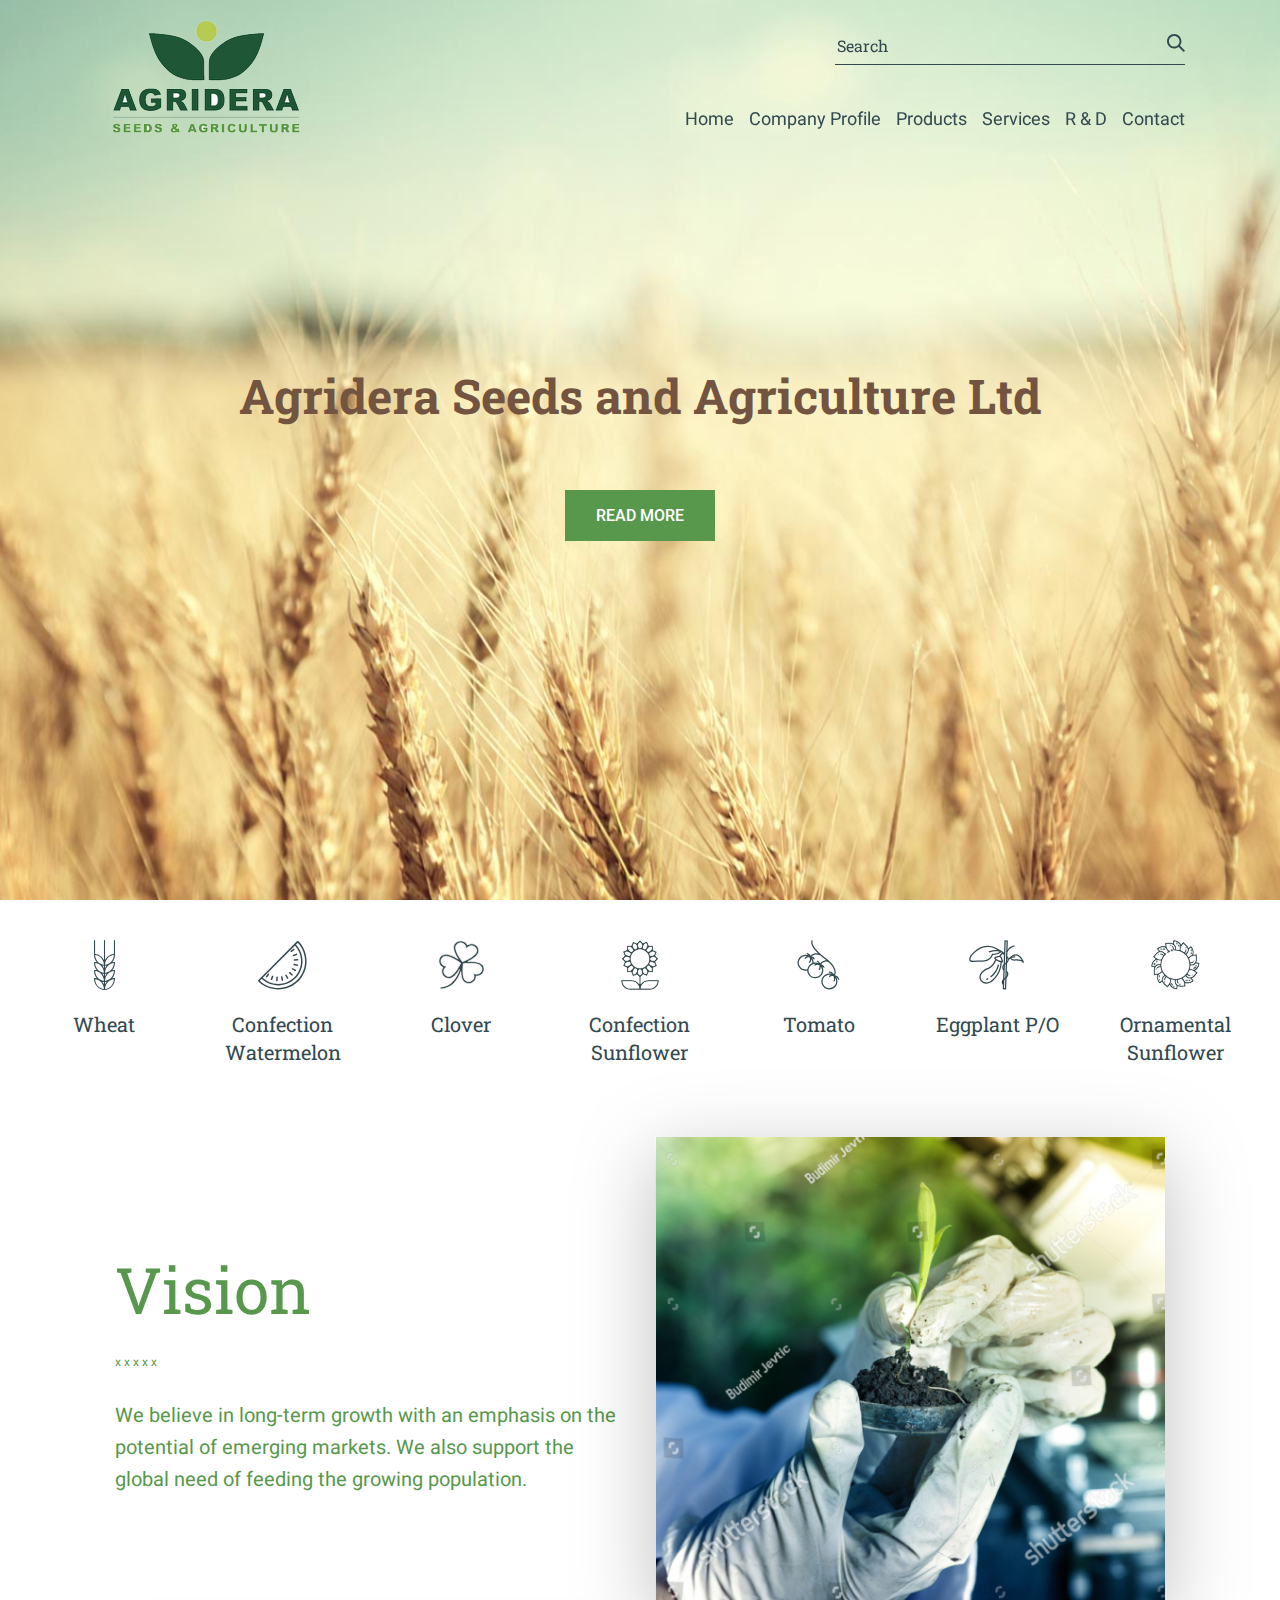
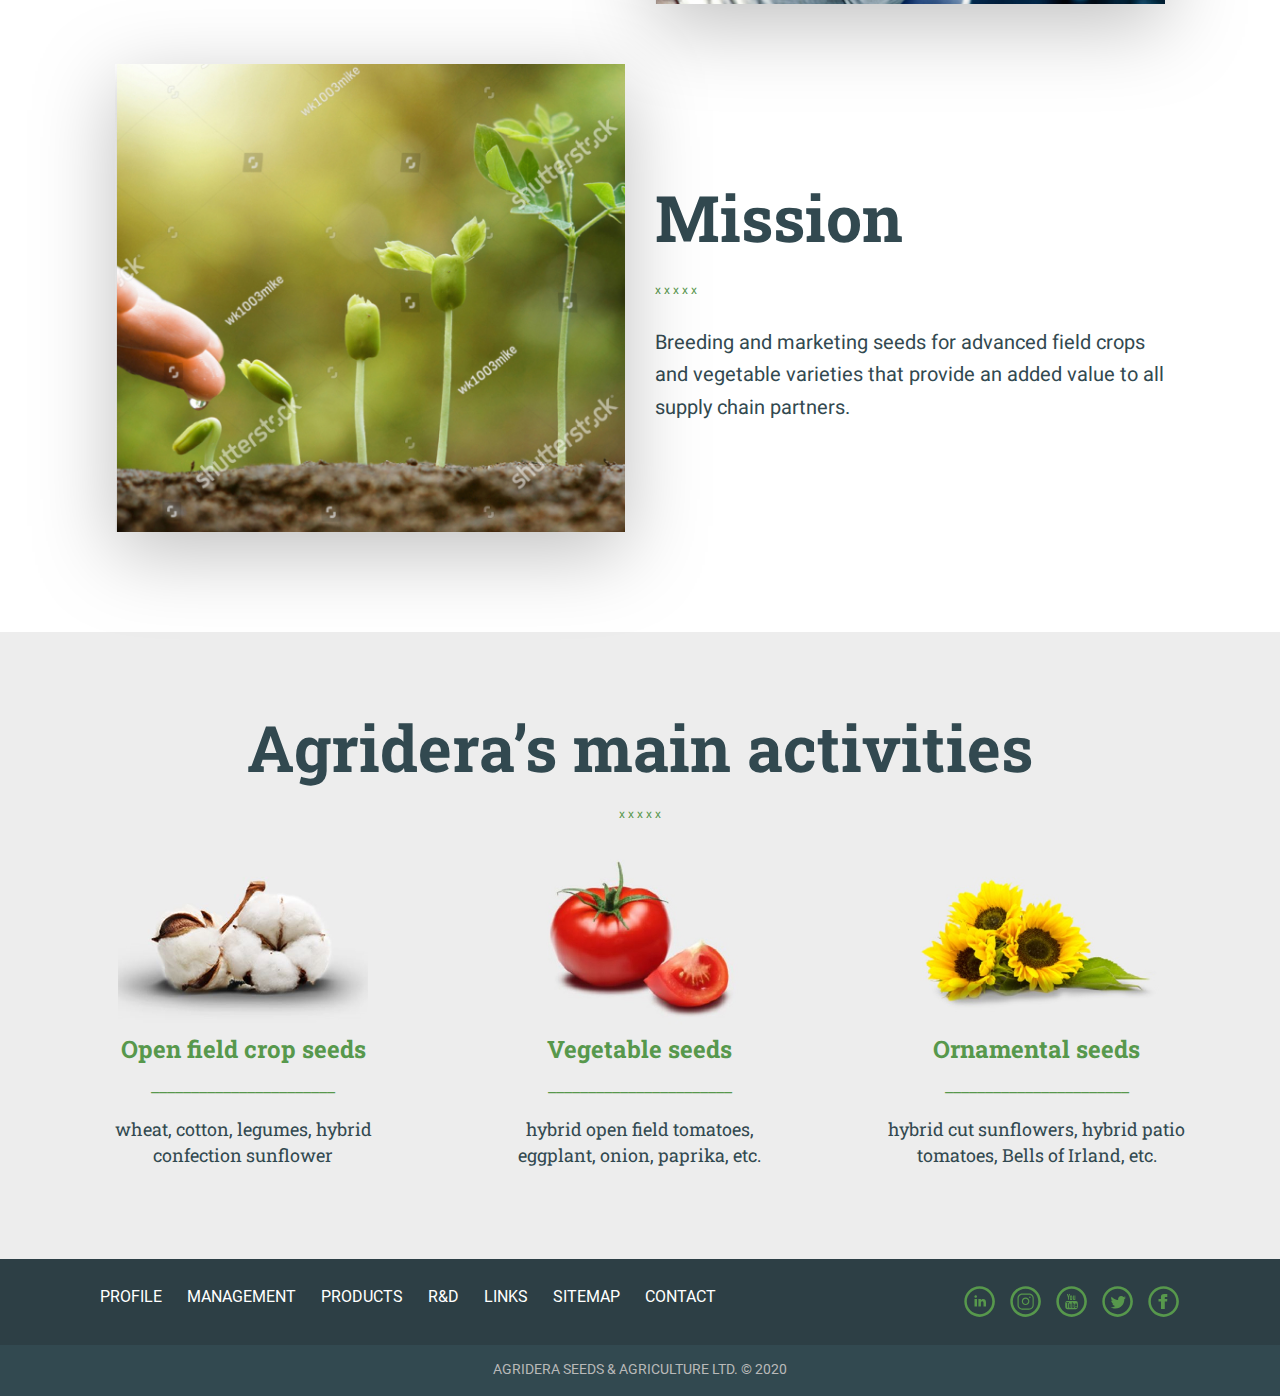
<file: index.html>
<!DOCTYPE html>
<html lang="en">
<head>
<!-- Header start -->	
	<meta charset="UTF-8">
	<meta http-equiv="X-UA-Compatible" content="IE=edge">
	<meta name="viewport" content="width=device-width, initial-scale=1.0">
	<title>Agridera Seeds and Agriculture Ltd</title>
	<link rel="stylesheet" href="./css/style.css">
</head>
<body>
	<header class="header">
		<div class="wrapper">
			<div class="header__wrapper">
				<div class="header__logo">
					<a href="/" class="header__logo-link">
						<img src="./images/svg/logo.svg" alt="Agridera Seeds and Agriculture Ltd" class="header__logo-pic">
					</a>
				</div>
				<div class="header__nav__search-form">
					<form class="search-form">
						<p class="serch-form__info">
							<input type="text" class="serch-form__field" placeholder="Search">
						</p>
					</form>
				<nav class="header__nav">
					<ul class="header__list">
						<li class="header__item">
							<a href="index.html" class="header__link">Home</a>
						</li>
						<li class="header__item">
							<a href="#!" class="header__link">Company Profile</a>
						</li>
						<li class="header__item">
							<a href="tomato__all.html" class="header__link">Products</a>
						</li>
						<li class="header__item">
							<a href="#!" class="header__link">Services</a>
						</li>
						<li class="header__item">
							<a href="#!" class="header__link">R & D</a>
						</li>
						<li class="header__item">
							<a href="contact_us.html" class="header__link">Contact</a>
					</ul>
					<div class="header__nav-close">
						<span class="header__nav-close-line"></span>
						<span class="header__nav-close-line"></span>
					</div>
				</nav>
				</div>
				<div class="header__burger burger">
					<span class="burger__line burger__line_first"></span>
					<span class="burger__line burger__line_second"></span>
					<span class="burger__line burger__line_third"></span>
				</div>
			</div>
		</div>
	</header>
<!-- Header end -->
<main class="main">
<!-- Intro start -->	
		<section class="intro">
			<div class="wrapper">
				<h1 class="intro__title">
				Agridera Seeds and Agriculture Ltd
				</h1>
				<button type="submit" class="btn">
					read more
				</button>
			</div>
		</section>
<!-- Intro end -->
<!-- Products start -->		
		<div class="products">
			<div class="wrapper-full-products">
				<div class="products__product_1 product">

					<div class="product__info_1">
						<div class="product__pic_1">
							<img src="./images/svg/1.svg" alt="1" class="product__thumb">
						</div>
						<p class="product__title_1">
							Wheat
						</p>
					</div>

					<div class="product__info_1">
						<div class="product__pic_1">
							<img src="./images/svg/2.svg" alt="2" class="product__thumb">
						</div>
						<p class="product__title_1">
							Confection Watermelon
						</p>
					</div>

					<div class="product__info_1">
						<div class="product__pic_1">
							<img src="./images/svg/3.svg" alt="3" class="product__thumb">
						</div>
						<p class="product__title_1">
							Clover
						</p>
					</div>

					<div class="product__info_1">
						<div class="product__pic_1">
							<img src="./images/svg/4.svg" alt="4" class="product__thumb">
						</div>
						<p class="product__title_1">
							Confection Sunflower
						</p>
					</div>

					<div class="product__info_1">
						<div class="product__pic_1">
							<img src="./images/svg/5.svg" alt="5" class="product__thumb">
						</div>
						<p class="product__title_1">
							Tomato
						</p>
					</div>
					
					<div class="product__info_1">
						<div class="product__pic_1">
							<img src="./images/svg/6.svg" alt="6" class="product__thumb">
						</div>
						<p class="product__title_1">
							Eggplant P/O
						</p>
					</div>

					<div class="product__info_1">
						<div class="product__pic_1">
							<img src="./images/svg/7.svg" alt="7" class="product__thumb">
						</div>
						<p class="product__title_1">
							Ornamental Sunflower
						</p>
					</div>

				</div>
			</div>
		</div>


<!-- Products end -->
<!-- Plants start -->	
		<div class="plants">
			<div class="wrapper-full">
				<div class="plants__plant_1 plant">
					<div class="plant__info_1">
						<h2 class="plant__title_1">
							Vision
						</h2>
						<a class="plant__more_1"></a>
						<p class="plant__desk_1">
							We believe in long-term growth with an emphasis on the potential of emerging markets. We also support the global need of feeding the growing population.
						</p>
					</div>
					<div class="plant__pic_1 plant__pic_1__mob-first">
						<img src="./images/plant-1.jpg" alt="Vision" class="plant__thumb">
					</div>
				</div>
				<div class="plants__plant_2 plant">
					<div class="plant__pic_2">
						<img src="./images/plant-2.jpg" alt="Mission" class="plant__thumb">
					</div>
					<div class="plant__info_2">
						<h2 class="plant__title_2">
							Mission
						</h2>
						<a class="plant__more_2"></a>
						<p class="plant__desk_2">
							Breeding and marketing seeds for advanced field crops and vegetable varieties that provide an added value to all supply chain partners.
						</p>
					</div>
				</div>
			</div>
		</div>
<!-- Plants end -->	
<!-- Activities start -->
		<section class="activities">
			<div class="activities__wrap">
				<div class="activities__wrap-cards">
					<h4 class="activities__title">
						Agridera’s main activities
					</h4>
					<a class="activities__more"></a>
					<div class="activities__cards">
						<div class="activities__card">
							<div class="activities__card-pic">
								<img src="./images/cotton.jpg" alt="Open field crop seeds" class="activities__card-thumb">
							</div>
							<h5 class="activities__card-title">
								Open field crop seeds
							</h5>
							<a class="activities__cotton"></a>
							<p class="activities__card-desc">
								wheat, cotton, legumes,
								hybrid confection sunflower
							</p>
						</div>
						<div class="activities__card">
							<div class="activities__card-pic">
								<a href="tomato__all.html" class="activities__card-thumb">
									<img src="./images/tomatoes.jpg" alt="Vegetable seeds">
								</a>
							</div>
							<h5 class="activities__card-title">
								Vegetable seeds
							</h5>
							<a class="activities__cotton"></a>
							<p class="activities__card-desc">
								hybrid open field tomatoes,
								eggplant, onion, paprika, etc.
							</p>
						</div>
						<div class="activities__card">
							<div class="activities__card-pic">
								<img src="./images/sunflowers.jpg" alt="Ornamental seeds" class="activities__card-thumb">
							</div>
							<h5 class="activities__card-title">
								Ornamental seeds
							</h5>
							<a class="activities__cotton"></a>
							<p class="activities__card-desc">
								hybrid cut sunflowers, hybrid
								patio tomatoes, Bells of Irland, etc.
							</p>
						</div>
					</div>
				</div>
			</div>
		</section>
		
<!-- Activities end -->
</main>
<script src="./js/main_effects.js"></script>

<!-- Footer start -->
<footer class="footer">
	<div class="wrapper1">
		<div class="footer__item">
			<div class="footer__menu">
				<ul class="footer__list">
					<li class="footer__item">
						<a href="index.html" class="footer__link">PROFILE</a>
					</li>
					<li class="footer__item">
						<a href="#!" class="footer__link">MANAGEMENT</a>
					</li>
					<li class="footer__item">
						<a href="#!" class="footer__link">PRODUCTS</a>
					</li>
					<li class="footer__item">
						<a href="#!" class="footer__link">R&D</a>
					</li>
					<li class="footer__item">
						<a href="#!" class="footer__link">LINKS</a>
					</li>
					<li class="footer__item">
						<a href="#!" class="footer__link">SITEMAP</a>
					</li>
					<li class="footer__item">
						<a href="contact_us.html" class="footer__link">CONTACT</a>
					</li>
				</ul>
			</div>
			<nav class="footer__nav">
					<ul class="menu__list">
						<li class="menu__item">
							<a href="#!" class="menu__link">
								<img src="./images/svg/Ico_in.svg">	
							</a>
						</li>
						<li class="menu__item">
							<a href="#!" class="menu__link">
								<img src="./images/svg/Ico_inst.svg">	 
							</a>
						</li>
						<li class="menu__item">
							<a href="#!" class="menu__link">
								<img src="./images/svg/Ico_tube.svg">	
							</a>
						</li>
						<li class="menu__item">
							<a href="#!" class="menu__link">
								<img src="./images/svg/Ico_tw.svg">	
							</a>
						</li>
						<li class="menu__item">
							<a href="#!" class="menu__link">
								<img src="./images/svg/Ico_fb.svg">	
							</a>
						</li>
					</ul>
			</nav>
		</div>
	</div>
	<div class="footer__1">
		<div class="footer__title">
			<p class="footer__title-1">
				AGRIDERA SEEDS & AGRICULTURE LTD. © 2020
			</p>
		</div>
	</div>
	</div>
</footer>


<!-- Footer end -->

</body>
</html>
</file>
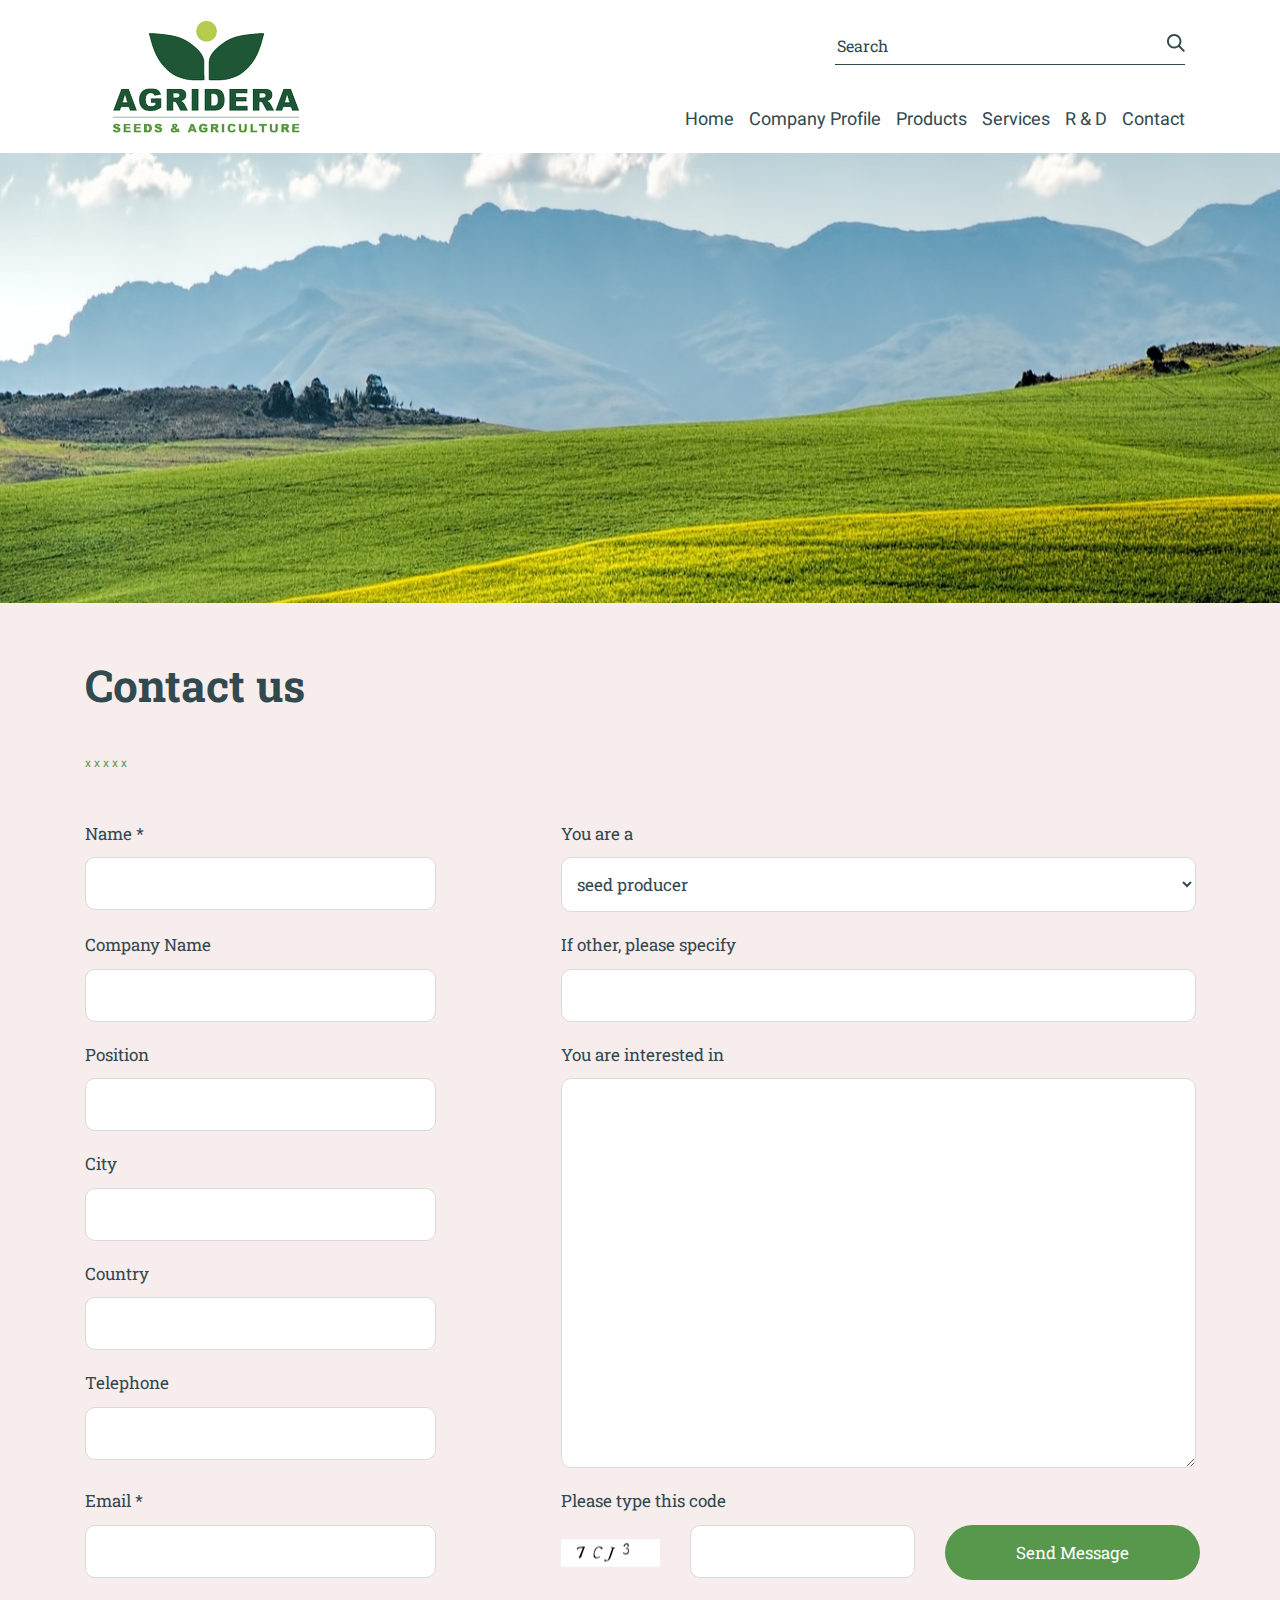
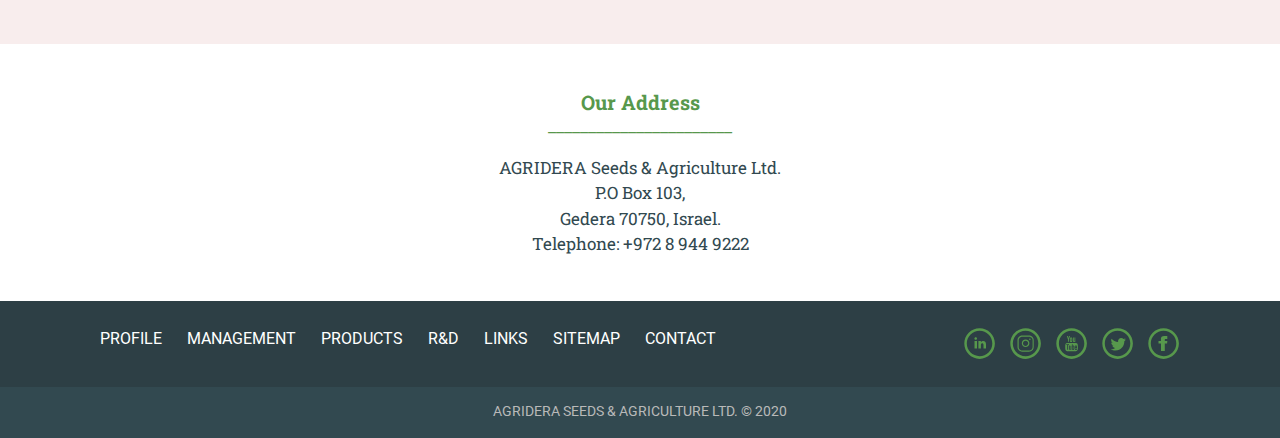
<file: contact_us.html>
<!DOCTYPE html>
<html lang="en">
<head>
    <meta charset="UTF-8">
    <meta http-equiv="X-UA-Compatible" content="IE=edge">
    <meta name="viewport" content="width=device-width, initial-scale=1.0">
    <title>Contact us</title>
    <link rel="stylesheet" href="./css/style.css">
</head>
<body>
    <header class="header__tomato__all">
		<div class="wrapper">
			<div class="header__wrapper">
				<div class="header__logo">
					<a href="/" class="header__logo-link">
						<img src="./images/svg/logo.svg" alt="Agridera Seeds and Agriculture Ltd" class="header__logo-pic">
					</a>
				</div>
				<div class="header__burger burger">
					<span class="burger__line burger__line_first"></span>
					<span class="burger__line burger__line_second"></span>
					<span class="burger__line burger__line_third"></span>
				</div>
				<div class="header__nav__search-form">
					<form class="search-form">
						<p class="serch-form__info">
							<input type="text" class="serch-form__field" placeholder="Search">
						</p>
					</form>
				<nav class="header__nav">
					<ul class="header__list">
						<li class="header__item">
							<a href="index.html" class="header__link">Home</a>
						</li>
						<li class="header__item">
							<a href="#!" class="header__link">Company Profile</a>
						</li>
						<li class="header__item">
							<a href="#!" class="header__link">Products</a>
						</li>
						<li class="header__item">
							<a href="#!" class="header__link">Services</a>
						</li>
						<li class="header__item">
							<a href="#!" class="header__link">R & D</a>
						</li>
						<li class="header__item">
							<a href="contact_us.html" class="header__link">Contact</a>
					</ul>
					<div class="header__nav-close">
						<span class="header__nav-close-line"></span>
						<span class="header__nav-close-line"></span>
					</div>
				</nav>
			</div>
			</div>

		</div>
	</header>
<!-- Header end -->

<main class="main__contact__us">
    <div class="contact__us"></div>
	<div class="wrapper-contact">
    <!-- Intro__contact__us start -->	
    <section class="intro__contact__us">
            <div class="contact__us__block">
                <h1 class="contact__us-title">
                    Contact us
                </h1>
                <a class="contact__us__more"></a>
            </div>
    </section>
    <!-- Intro__contact__us end -->

    <!-- Contacts start -->
	<div class="contacts">
		<div class="wrapper-full-contact">

			<div class="contacts__contact contact">
				<div class="contact__info">
					<p class="contact__desk">
                        Name *
					</p>
					<form class="contact-form">
						<p class="contact-form__info">
							<input type="text" class="contact-form__field">
						</p>
					</form>
				</div>

                <div class="contact__info">
                    <p class="contact__desk">
                        You are a					
                    </p>
                    <form class="contact-form">
                        <p class="contact-form__info-1">
                            <select required="required" aria-required="true" aria-invalid="false" class="contact-form__field-1">
                                <option>seed producer</option>
                            </select>
                        </p>
                    </form>
                </div>
			</div>

            <div class="contacts__contact contact">
				<div class="contact__info">
					<p class="contact__desk">
                        Company Name
					</p>
					<form class="contact-form">
						<p class="contact-form__info">
							<input type="text" class="contact-form__field">
						</p>
					</form>
				</div>

                <div class="contact__info">
                    <p class="contact__desk">
                        If other, please specify					
                    </p>
					<form class="contact-form">
						<p class="contact-form__info">
							<input type="text" class="contact-form__field-1">
						</p>
					</form>
                </div>
			</div>

            <div class="contacts__contact contact">
				<div class="contact__info">
					<p class="contact__desk">
                        Position
					</p>
					<form class="contact-form">
						<p class="contact-form__info">
							<input type="text" class="contact-form__field">
						</p>
					</form>

                    <p class="contact__desk">
                        City
                    </p>
                    <form class="contact-form">
                        <p class="contact-form__info">
                            <input type="text" class="contact-form__field">
                        </p>
                    </form>

                    <p class="contact__desk">
                        Country
                    </p>
                    <form class="contact-form">
                        <p class="contact-form__info">
                            <input type="text" class="contact-form__field">
                        </p>
                    </form>

                    <p class="contact__desk">
                        Telephone
                    </p>
                    <form class="contact-form">
                        <p class="contact-form__info">
                            <input type="text" class="contact-form__field">
                        </p>
                    </form>
				</div>

                <div class="contact__info">
                    <p class="contact__desk">
                        You are interested in					
                    </p>
					<form class="contact-form">
						<p class="contact-form__info">
							<textarea required="required" aria-invalid="true" class="contact-form__field-2"></textarea>
						</p>
					</form>
                </div>

                <div class="contact__info">
					<p class="contact__desk">
                        Email *
					</p>
					<form class="contact-form">
						<p class="contact-form__info">
							<input type="text" class="contact-form__field">
						</p>
					</form>
				</div>

                <div class="contact__info">
                    <p class="contact__desk">
                        Please type this code					
                    </p>

                    <div class="wrapper__full__code">
                        <div class="contact__info-grid">
                            <img src="./images/svg/code.svg" alt="code" class="contact__pic">
                            <input type="text" class="contact-form__field-3">
							<button type="submit" class="contact__pic-1">
								Send Message
							</button>
                        </div>
                    </div>
                </div>
			</div>

		</div>
	</div>
	<!-- Contacts end -->
	</div>

    <!-- Contact-us start -->

    <section class="contact-us">
        <div class="contact-us__wrap">
            <h2 class="contact-us__title">
                Our Address
            </h2>
            <a class="contact-us__more"></a>
            <div class="contact-us__info">
                <div class="contact-us__contant">
                    <p class="contact-us-desc">
                        AGRIDERA Seeds & Agriculture Ltd.<br>
                        P.O Box 103,<br>
                        Gedera 70750, Israel.<br>
                        Telephone: +972 8 944 9222
                    </p>
                </div>
            </div>
        </div>
    </section>

    <!-- Contact-us end -->
</main>
<script src="./js/main_effects.js"></script>

<!-- Footer start -->
<footer class="footer">
	<div class="wrapper1">
		<div class="footer__item">
			<div class="footer__menu">
				<ul class="footer__list">
					<li class="footer__item">
						<a href="index.html" class="footer__link">PROFILE</a>
					</li>
					<li class="footer__item">
						<a href="#!" class="footer__link">MANAGEMENT</a>
					</li>
					<li class="footer__item">
						<a href="#!" class="footer__link">PRODUCTS</a>
					</li>
					<li class="footer__item">
						<a href="#!" class="footer__link">R&D</a>
					</li>
					<li class="footer__item">
						<a href="#!" class="footer__link">LINKS</a>
					</li>
					<li class="footer__item">
						<a href="#!" class="footer__link">SITEMAP</a>
					</li>
					<li class="footer__item">
						<a href="contact_us.html" class="footer__link">CONTACT</a>
					</li>
				</ul>
			</div>
			<nav class="footer__nav">
					<ul class="menu__list">
						<li class="menu__item">
							<a href="#!" class="menu__link">
								<img src="./images/svg/Ico_in.svg">	
							</a>
						</li>
						<li class="menu__item">
							<a href="#!" class="menu__link">
								<img src="./images/svg/Ico_inst.svg">	 
							</a>
						</li>
						<li class="menu__item">
							<a href="#!" class="menu__link">
								<img src="./images/svg/Ico_tube.svg">	
							</a>
						</li>
						<li class="menu__item">
							<a href="#!" class="menu__link">
								<img src="./images/svg/Ico_tw.svg">	
							</a>
						</li>
						<li class="menu__item">
							<a href="#!" class="menu__link">
								<img src="./images/svg/Ico_fb.svg">	
							</a>
						</li>
					</ul>
			</nav>
		</div>
	</div>
	<div class="footer__1">
		<div class="footer__title">
			<p class="footer__title-1">
				AGRIDERA SEEDS & AGRICULTURE LTD. © 2020
			</p>
		</div>
	</div>
	</div>
</footer>
<!-- Footer end -->

</body>
</html>
</file>
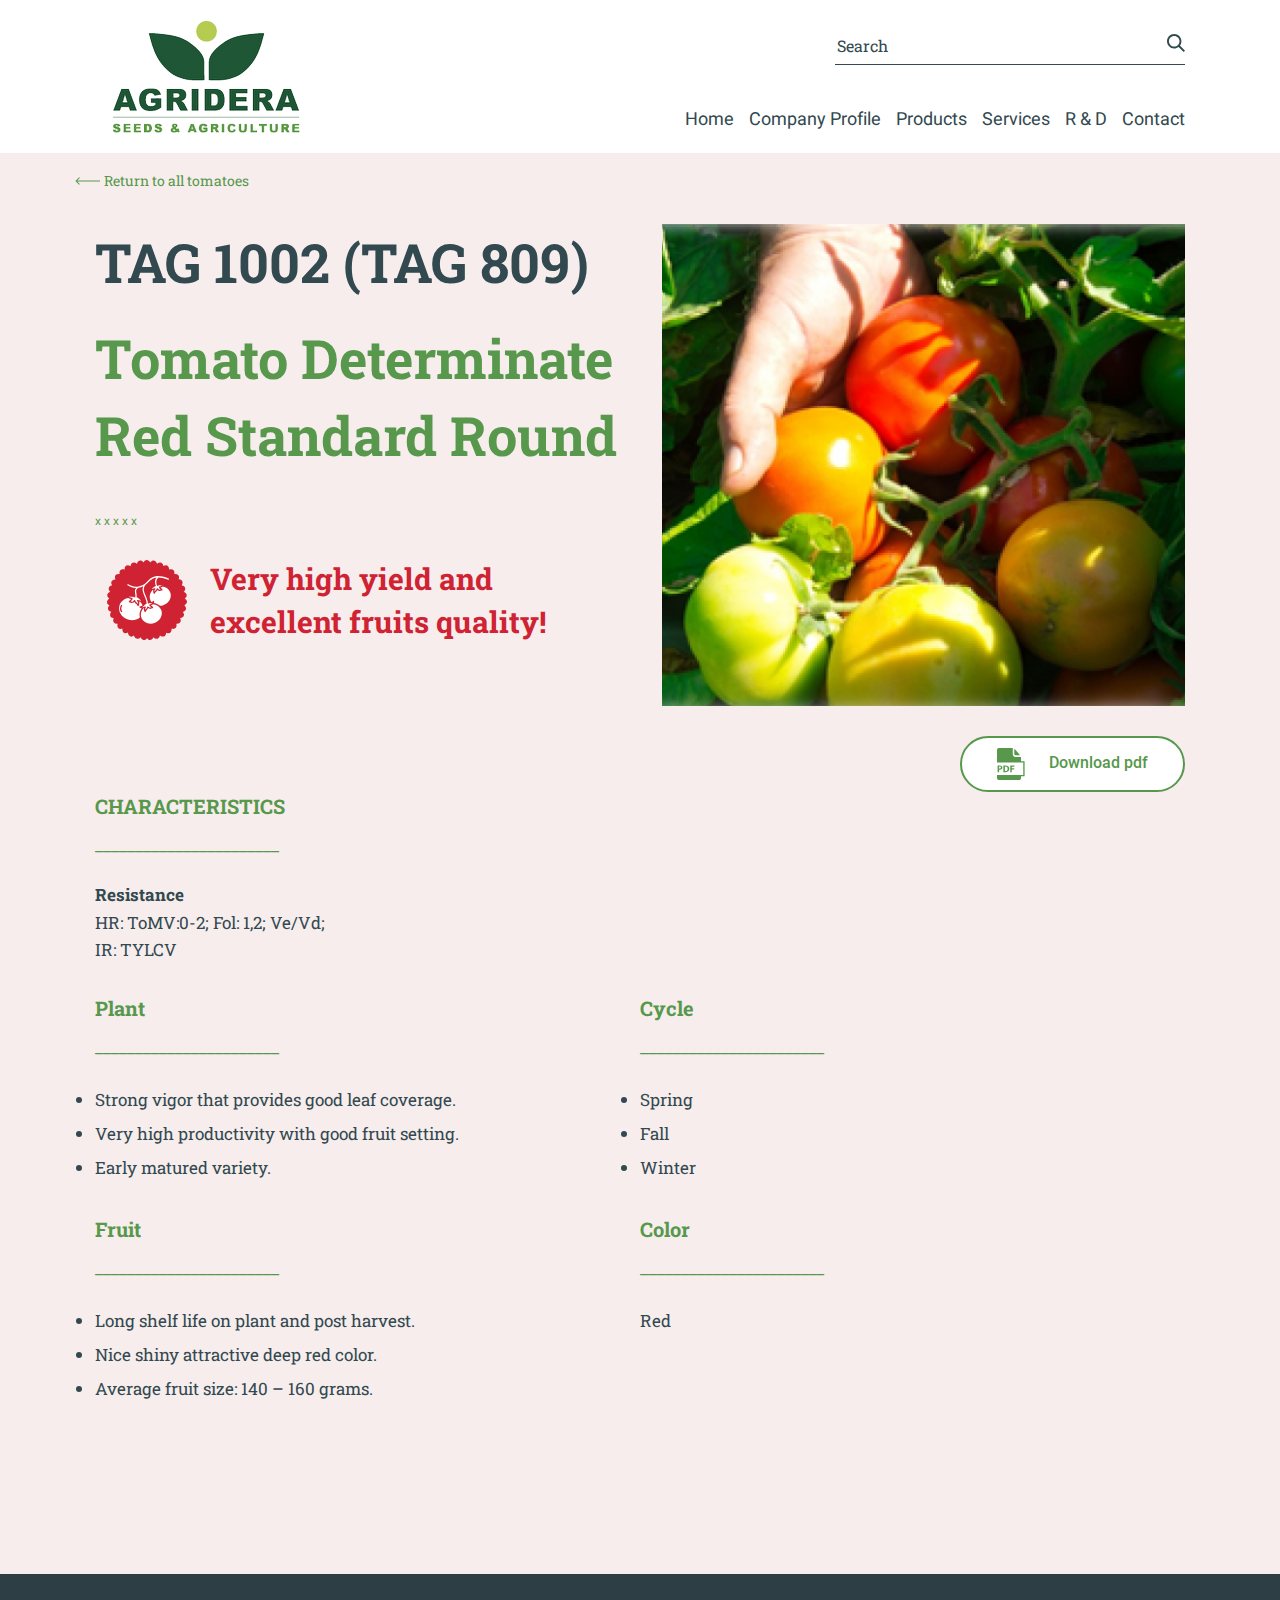
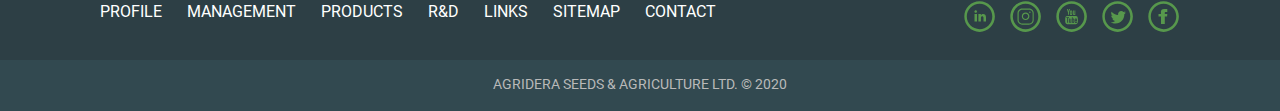
<file: tomato__one.html>
<!DOCTYPE html>
<html lang="en">
<head>
    <meta charset="UTF-8">
    <meta http-equiv="X-UA-Compatible" content="IE=edge">
    <meta name="viewport" content="width=device-width, initial-scale=1.0">
    <title>Tomato one</title>
    <link rel="stylesheet" href="./css/style.css">
</head>
<body>
    <header class="header__tomato__all">
		<div class="wrapper">
			<div class="header__wrapper">
				<div class="header__logo">
					<a href="/" class="header__logo-link">
						<img src="./images/svg/logo.svg" alt="Agridera Seeds and Agriculture Ltd" class="header__logo-pic">
					</a>
				</div>
				<div class="header__burger burger">
					<span class="burger__line burger__line_first"></span>
					<span class="burger__line burger__line_second"></span>
					<span class="burger__line burger__line_third"></span>
				</div>
				<div class="header__nav__search-form">
					<form class="search-form">
						<p class="serch-form__info">
							<input type="text" class="serch-form__field" placeholder="Search">
						</p>
					</form>
				<nav class="header__nav">
					<ul class="header__list">
						<li class="header__item">
							<a href="index.html" class="header__link">Home</a>
						</li>
						<li class="header__item">
							<a href="#!" class="header__link">Company Profile</a>
						</li>
						<li class="header__item">
							<a href="#!" class="header__link">Products</a>
						</li>
						<li class="header__item">
							<a href="#!" class="header__link">Services</a>
						</li>
						<li class="header__item">
							<a href="#!" class="header__link">R & D</a>
						</li>
						<li class="header__item">
							<a href="contact_us.html" class="header__link">Contact</a>
					</ul>
					<div class="header__nav-close">
						<span class="header__nav-close-line"></span>
						<span class="header__nav-close-line"></span>
					</div>
				</nav>
			</div>
		</div>

		</div>
	</header>
<!-- Header end -->

<main class="main__tomatoes">

    <!-- Tomatoes__one__block start -->
        <div class="tomatoes__one__block">
            <a href="tomato__all.html" class="tomatoes__one-desc">
                Return to all tomatoes
            </a> 
        </div>
    <!-- Tomatoes__one__block end -->

	<!-- Tags start -->

	<div class="tags">
		<div class="wrapper-full-2">

			<div class="tags__tag tag">
				<div class="tag__info">
					<h1 class="tag__title">
						TAG 1002 (TAG 809)
					</h1>
					<p class="tag__desk">
						Tomato Determinate
						Red Standard Round
					</p>
					<a class="tag__more"></a>
					<div class="wrapper__full-3">
						<div class="tag__pic-pic">
							<img src="./images/svg/tomatoes.svg" alt="tomatoes" class="tag__pic-1">
							<p class="tag__desk-1">
								Very high yield and excellent fruits quality!
							</p>
						</div>
					</div>
				</div>
				<div class="tag__pic">
					<img src="./images/tag_809.jpg" alt="tag_809" class="tag__thumb">
					<button type="submit" class="tag__pic-pic-1">
						<img src="./images/svg/ico_pdf.svg" alt="ico_pdf" class="tag__pic__1">
						Download pdf
					</button>
				</div>
			</div>
			<div class="wrapper-full-4">
				<div class="tags__tag-1 tag-1">
					<div class="tag__info-1">
						<h2 class="tag__title-1">
							CHARACTERISTICS
						</h2>
						<a class="tags__more-1"></a>
						<p class="tags__desk-1">
							<span class="bold">Resistance</span><br>
							HR: ToMV:0-2; Fol: 1,2; Ve/Vd;<br>
							IR: TYLCV						
						</p>
					</div>
				</div>
			</div>

			<div class="tags__tag-2 tag-2">
				<div class="tag__info-2">
					<div class="tag__info-1-2">
						<h2 class="tag__title-2">
							Plant
						</h2>
						<a class="tags__more-2"></a>
						<div class="tag__pic-pic-2">
							<ul class="disc">
							  <li>Strong vigor that provides good leaf coverage.</li>
							  <li>Very high productivity with good fruit setting.</li>
							  <li>Early matured variety.</li>
							</ul>
						</div>													
					</div>
				</div>
				<div class="tag__info-2">
					<div class="tag__info-1-2">
						<h2 class="tag__title-2">
							Cycle
						</h2>
						<a class="tags__more-2"></a>
						<div class="tag__pic-pic-2">
							<ul class="disc">
							  <li>Spring</li>
							  <li>Fall </li>
							  <li>Winter</li>
							</ul>
						</div>													
					</div>
				</div>
			</div>

			<div class="tags__tag-2 tag-2">
				<div class="tag__info-2">
					<div class="tag__info-1-2">
						<h2 class="tag__title-2">
							Fruit
						</h2>
						<a class="tags__more-2"></a>
						<div class="tag__pic-pic-3">
							<ul class="disc">
							  <li>Long shelf life on plant and post harvest.</li>
							  <li>Nice shiny attractive deep red color.</li>
							  <li>Average fruit size: 140 – 160 grams.</li>
							</ul>
						</div>													
					</div>
				</div>
				<div class="tag__info-2">
					<div class="tag__info-1-2">
						<h2 class="tag__title-2">
							Color
						</h2>
						<a class="tags__more-2"></a>
						<div class="tag__pic-pic-3">
							  <p>Red</p>
							<!--<img src="./images/svg/group_1.svg" alt="group_1" class="tag__pic-3">-->
						</div>													
					</div>
				</div>
			</div>

		</div>
	</div>
	<!-- Tags end -->
</main>
<script src="./js/main_effects.js"></script>
    	
<!-- Footer start -->
<footer class="footer">
	<div class="wrapper1">
		<div class="footer__item">
			<div class="footer__menu">
				<ul class="footer__list">
					<li class="footer__item">
						<a href="index.html" class="footer__link">PROFILE</a>
					</li>
					<li class="footer__item">
						<a href="#!" class="footer__link">MANAGEMENT</a>
					</li>
					<li class="footer__item">
						<a href="#!" class="footer__link">PRODUCTS</a>
					</li>
					<li class="footer__item">
						<a href="#!" class="footer__link">R&D</a>
					</li>
					<li class="footer__item">
						<a href="#!" class="footer__link">LINKS</a>
					</li>
					<li class="footer__item">
						<a href="#!" class="footer__link">SITEMAP</a>
					</li>
					<li class="footer__item">
						<a href="contact_us.html" class="footer__link">CONTACT</a>
					</li>
				</ul>
			</div>
			<nav class="footer__nav">
					<ul class="menu__list">
						<li class="menu__item">
							<a href="#!" class="menu__link">
								<img src="./images/svg/Ico_in.svg">	
							</a>
						</li>
						<li class="menu__item">
							<a href="#!" class="menu__link">
								<img src="./images/svg/Ico_inst.svg">	 
							</a>
						</li>
						<li class="menu__item">
							<a href="#!" class="menu__link">
								<img src="./images/svg/Ico_tube.svg">	
							</a>
						</li>
						<li class="menu__item">
							<a href="#!" class="menu__link">
								<img src="./images/svg/Ico_tw.svg">	
							</a>
						</li>
						<li class="menu__item">
							<a href="#!" class="menu__link">
								<img src="./images/svg/Ico_fb.svg">	
							</a>
						</li>
					</ul>
			</nav>
		</div>
	</div>
	<div class="footer__1">
		<div class="footer__title">
			<p class="footer__title-1">
				AGRIDERA SEEDS & AGRICULTURE LTD. © 2020
			</p>
		</div>
	</div>
	</div>
</footer>
<!-- Footer end -->
</body>
</html>
</file>
<file: css/style.css>
/* http://meyerweb.com/eric/tools/css/reset/
   v2.0-modified | 20110126
   License: none (public domain)
*/

html, body, div, span, applet, object, iframe,
h1, h2, h3, h4, h5, h6, p, blockquote, pre,
a, abbr, acronym, address, big, cite, code,
del, dfn, em, img, ins, kbd, q, s, samp,
small, strike, strong, sub, sup, tt, var,
b, u, i, center,
dl, dt, dd, ol, ul, li,
fieldset, form, label, legend,
table, caption, tbody, tfoot, thead, tr, th, td,
article, aside, canvas, details, embed,
figure, figcaption, footer, header, hgroup,
menu, nav, output, ruby, section, summary,
time, mark, audio, video {
  	margin: 0;
	padding: 0;
	border: 0;
	font-size: 100%;
	font: inherit;
	vertical-align: baseline;
}

/* make sure to set some focus styles for accessibility */
:focus {
    outline: 0;
}

/* HTML5 display-role reset for older browsers */
article, aside, details, figcaption, figure,
footer, header, hgroup, menu, nav, section {
	display: block;
}

body {
	line-height: 1;
}

ol, ul {
	list-style: none;
}

blockquote, q {
	quotes: none;
}

blockquote:before, blockquote:after,
q:before, q:after {
	content: '';
	content: none;
}

table {
	border-collapse: collapse;
	border-spacing: 0;
}

input[type=search]::-webkit-search-cancel-button,
input[type=search]::-webkit-search-decoration,
input[type=search]::-webkit-search-results-button,
input[type=search]::-webkit-search-results-decoration {
    -webkit-appearance: none;
    -moz-appearance: none;
}

input[type=search] {
    -webkit-appearance: none;
    -moz-appearance: none;
    -webkit-box-sizing: content-box;
    -moz-box-sizing: content-box;
    box-sizing: content-box;
}

textarea {
    overflow: auto;
    vertical-align: top;
    resize: vertical;
}

/**
 * Correct `inline-block` display not defined in IE 6/7/8/9 and Firefox 3.
 */

audio,
canvas,
video {
    display: inline-block;
    *display: inline;
    *zoom: 1;
    max-width: 100%;
}

/**
 * Prevent modern browsers from displaying `audio` without controls.
 * Remove excess height in iOS 5 devices.
 */

audio:not([controls]) {
    display: none;
    height: 0;
}

/**
 * Address styling not present in IE 7/8/9, Firefox 3, and Safari 4.
 * Known issue: no IE 6 support.
 */

[hidden] {
    display: none;
}

/**
 * 1. Correct text resizing oddly in IE 6/7 when body `font-size` is set using
 *    `em` units.
 * 2. Prevent iOS text size adjust after orientation change, without disabling
 *    user zoom.
 */

html {
    font-size: 100%; /* 1 */
    -webkit-text-size-adjust: 100%; /* 2 */
    -ms-text-size-adjust: 100%; /* 2 */
}

/**
 * Address `outline` inconsistency between Chrome and other browsers.
 */

a:focus {
    outline: thin dotted;
}

/**
 * Improve readability when focused and also mouse hovered in all browsers.
 */

a:active,
a:hover {
    outline: 0;
}

/**
 * 1. Remove border when inside `a` element in IE 6/7/8/9 and Firefox 3.
 * 2. Improve image quality when scaled in IE 7.
 */

img {
    border: 0; /* 1 */
    -ms-interpolation-mode: bicubic; /* 2 */
}

/**
 * Address margin not present in IE 6/7/8/9, Safari 5, and Opera 11.
 */

figure {
    margin: 0;
}

/**
 * Correct margin displayed oddly in IE 6/7.
 */

form {
    margin: 0;
}

/**
 * Define consistent border, margin, and padding.
 */

fieldset {
    border: 1px solid #c0c0c0;
    margin: 0 2px;
    padding: 0.35em 0.625em 0.75em;
}

/**
 * 1. Correct color not being inherited in IE 6/7/8/9.
 * 2. Correct text not wrapping in Firefox 3.
 * 3. Correct alignment displayed oddly in IE 6/7.
 */

legend {
    border: 0; /* 1 */
    padding: 0;
    white-space: normal; /* 2 */
    *margin-left: -7px; /* 3 */
}

/**
 * 1. Correct font size not being inherited in all browsers.
 * 2. Address margins set differently in IE 6/7, Firefox 3+, Safari 5,
 *    and Chrome.
 * 3. Improve appearance and consistency in all browsers.
 */

button,
input,
select,
textarea {
    font-size: 100%; /* 1 */
    margin: 0; /* 2 */
    vertical-align: baseline; /* 3 */
    *vertical-align: middle; /* 3 */
}

/**
 * Address Firefox 3+ setting `line-height` on `input` using `!important` in
 * the UA stylesheet.
 */

button,
input {
    line-height: normal;
}

/**
 * Address inconsistent `text-transform` inheritance for `button` and `select`.
 * All other form control elements do not inherit `text-transform` values.
 * Correct `button` style inheritance in Chrome, Safari 5+, and IE 6+.
 * Correct `select` style inheritance in Firefox 4+ and Opera.
 */

button,
select {
    text-transform: none;
}

/**
 * 1. Avoid the WebKit bug in Android 4.0.* where (2) destroys native `audio`
 *    and `video` controls.
 * 2. Correct inability to style clickable `input` types in iOS.
 * 3. Improve usability and consistency of cursor style between image-type
 *    `input` and others.
 * 4. Remove inner spacing in IE 7 without affecting normal text inputs.
 *    Known issue: inner spacing remains in IE 6.
 */

button,
html input[type="button"], /* 1 */
input[type="reset"],
input[type="submit"] {
    -webkit-appearance: button; /* 2 */
    cursor: pointer; /* 3 */
    *overflow: visible;  /* 4 */
}

/**
 * Re-set default cursor for disabled elements.
 */

button[disabled],
html input[disabled] {
    cursor: default;
}

/**
 * 1. Address box sizing set to content-box in IE 8/9.
 * 2. Remove excess padding in IE 8/9.
 * 3. Remove excess padding in IE 7.
 *    Known issue: excess padding remains in IE 6.
 */

input[type="checkbox"],
input[type="radio"] {
    box-sizing: border-box; /* 1 */
    padding: 0; /* 2 */
    *height: 13px; /* 3 */
    *width: 13px; /* 3 */
}

/**
 * 1. Address `appearance` set to `searchfield` in Safari 5 and Chrome.
 * 2. Address `box-sizing` set to `border-box` in Safari 5 and Chrome
 *    (include `-moz` to future-proof).
 */

input[type="search"] {
    -webkit-appearance: textfield; /* 1 */
    -moz-box-sizing: content-box;
    -webkit-box-sizing: content-box; /* 2 */
    box-sizing: content-box;
}

/**
 * Remove inner padding and search cancel button in Safari 5 and Chrome
 * on OS X.
 */

input[type="search"]::-webkit-search-cancel-button,
input[type="search"]::-webkit-search-decoration {
    -webkit-appearance: none;
}

/**
 * Remove inner padding and border in Firefox 3+.
 */

button::-moz-focus-inner,
input::-moz-focus-inner {
    border: 0;
    padding: 0;
}

/**
 * 1. Remove default vertical scrollbar in IE 6/7/8/9.
 * 2. Improve readability and alignment in all browsers.
 */

textarea {
    overflow: auto; /* 1 */
    vertical-align: top; /* 2 */
}

/**
 * Remove most spacing between table cells.
 */

table {
    border-collapse: collapse;
    border-spacing: 0;
}

html,
button,
input,
select,
textarea {
    color: #222;
}


::-moz-selection {
    background: #b3d4fc;
    text-shadow: none;
}

::selection {
    background: #b3d4fc;
    text-shadow: none;
}

img {
    vertical-align: middle;
}

fieldset {
    border: 0;
    margin: 0;
    padding: 0;
}

textarea {
    resize: vertical;
}

.chromeframe {
    margin: 0.2em 0;
    background: #ccc;
    color: #000;
    padding: 0.2em 0;
}

/* heebo-regular - latin */
@font-face {
	font-family: 'Heebo';
	font-style: normal;
	font-weight: 400;
	src: local(''),
		 url('../fonts/heebo-v18-latin-regular.woff2') format('woff2'), /* Chrome 26+, Opera 23+, Firefox 39+ */
		 url('../fonts/heebo-v18-latin-regular.woff') format('woff'); /* Chrome 6+, Firefox 3.6+, IE 9+, Safari 5.1+ */
  }
  /* heebo-500 - latin */
  @font-face {
	font-family: 'Heebo';
	font-style: normal;
	font-weight: 500;
	src: local(''),
		 url('../fonts/heebo-v18-latin-500.woff2') format('woff2'), /* Chrome 26+, Opera 23+, Firefox 39+ */
		 url('../fonts/heebo-v18-latin-500.woff') format('woff'); /* Chrome 6+, Firefox 3.6+, IE 9+, Safari 5.1+ */
  }
  /* roboto-slab-regular - latin */
@font-face {
	font-family: 'Roboto Slab';
	font-style: normal;
	font-weight: 400;
	src: local(''),
		 url('../fonts/roboto-slab-v22-latin-regular.woff2') format('woff2'), /* Chrome 26+, Opera 23+, Firefox 39+ */
		 url('../fonts/roboto-slab-v22-latin-regular.woff') format('woff'); /* Chrome 6+, Firefox 3.6+, IE 9+, Safari 5.1+ */
  }
  /* roboto-slab-300 - latin */
  @font-face {
	font-family: 'Roboto Slab';
	font-style: normal;
	font-weight: 300;
	src: local(''),
		 url('../fonts/roboto-slab-v22-latin-300.woff2') format('woff2'), /* Chrome 26+, Opera 23+, Firefox 39+ */
		 url('../fonts/roboto-slab-v22-latin-300.woff') format('woff'); /* Chrome 6+, Firefox 3.6+, IE 9+, Safari 5.1+ */
  }
  /* roboto-slab-700 - latin */
  @font-face {
	font-family: 'Roboto Slab';
	font-style: normal;
	font-weight: 700;
	src: local(''),
		 url('../fonts/roboto-slab-v22-latin-700.woff2') format('woff2'), /* Chrome 26+, Opera 23+, Firefox 39+ */
		 url('../fonts/roboto-slab-v22-latin-700.woff') format('woff'); /* Chrome 6+, Firefox 3.6+, IE 9+, Safari 5.1+ */
  }
  /* roboto-300 - latin */
@font-face {
	font-family: 'Roboto';
	font-style: normal;
	font-weight: 300;
	src: local(''),
		 url('../fonts/roboto-v29-latin-300.woff2') format('woff2'), /* Chrome 26+, Opera 23+, Firefox 39+ */
		 url('../fonts/roboto-v29-latin-300.woff') format('woff'); /* Chrome 6+, Firefox 3.6+, IE 9+, Safari 5.1+ */
  }
  /* roboto-regular - latin */
  @font-face {
	font-family: 'Roboto';
	font-style: normal;
	font-weight: 400;
	src: local(''),
		 url('../fonts/roboto-v29-latin-regular.woff2') format('woff2'), /* Chrome 26+, Opera 23+, Firefox 39+ */
		 url('../fonts/roboto-v29-latin-regular.woff') format('woff'); /* Chrome 6+, Firefox 3.6+, IE 9+, Safari 5.1+ */
  }
  /* roboto-500 - latin */
  @font-face {
	font-family: 'Roboto';
	font-style: normal;
	font-weight: 500;
	src: local(''),
		 url('../fonts/roboto-v29-latin-500.woff2') format('woff2'), /* Chrome 26+, Opera 23+, Firefox 39+ */
		 url('../fonts/roboto-v29-latin-500.woff') format('woff'); /* Chrome 6+, Firefox 3.6+, IE 9+, Safari 5.1+ */
  }
html{
	box-sizing: border-box;
 }
 *, *::before, *::after{
	 box-sizing: inherit;
 }

 body{
	font-family: 'Heebo';
	font-style: normal;
	font-size: 16px;
	line-height: 1.2;
	font-weight: normal;
	color: #324950;
 }

 img{
	max-width: 100%;
	height: auto;
}

 .wrapper{
	 max-width: 1120px;
	 margin: 0 auto;
	 padding: 0 15px;
 }

 /* Header styles start */

 .header{
	 position: fixed;
	 top: 0;
	 left: 0;
	 width: 100%;
	 transition: .2s linear;
	 padding-bottom: 20px;
	 z-index: 999;
 }
 .header_active{
	 background: white;
 }
 .header__wrapper{
	 display: flex;
	 flex-wrap: wrap;
	 align-items: flex-end;
	 justify-content: space-between;
	 padding-top: 20px;
 }


 .header__logo{
	position: relative;
}	


.search-form{
	display: flex;
	flex-wrap: wrap;
	flex-direction: row-reverse;
	margin-bottom: 42px;
	padding-top: 0px;
	position: relative;
}

.serch-form__field{
	width: 350px;
	background: transparent url(../images/svg/ico_search.svg) no-repeat right top;
	background-size: 18px;
	border: 0;
	border-bottom: 1px solid #324950;
	padding-right: 30px;
	padding-bottom: 8px;
	font-family: 'Roboto Slab';
	font-weight: 400;
	font-size: 16px;
	color: #324950;
}

.serch-form__field::placeholder{
	font-family: 'Roboto Slab';
	font-weight: 400;
	font-size: 16px;
	color: #324950;
}

 .header__list{
	 display: flex;
	 flex-wrap: wrap;
 }
 .header__item{
	 margin-right: 15px;
 }
 .header__item:last-child{
	 margin-right: 0;
 }
 .header__link{
	font-size: 18px;
	line-height: 26px;
	color: #324950;
	text-decoration: none;
 }
.header__link:hover, .header__link:focus, .header__link:active{
	opacity: .75;
}

.header__burger{
	display: none;
	width: 40px;
	height: 28px;
	position: relative;
}

.burger__line{
	display: block;
	width: 100%;
	height: 2px;
	background-color: black;
	position: absolute;
	left: 0;
}

.burger__line_first{
	top: 0;
}

.burger__line_second{
	top: 50%;
	transform: translateY(-50%);
}

.burger__line_third{
	bottom: 0;
}

 /* Header styles end */


 /*Intro styles start */

.intro{
	height: 100vh;
	background: url(../images/intro-bg.jpg) no-repeat center;
	background-size: cover;
	padding-top: 362px;
	text-align: center;
}

.intro__title{
	font-family: 'Roboto Slab';
	font-style: normal;
	font-weight: 700;
	font-size: 48px;
	line-height: 142.7%;
	color: #735440;
	margin-bottom: 60px;
}

.btn{
	padding: 16px 31px;
	text-transform: uppercase;
	font-family: 'Roboto';
	font-weight: 500;
	font-size: 16px;
	color: #FFFFFF;
	background: #57984C;
	border: 0;
	margin: 0 auto;
}

.btn:hover, .btn:focus, .btn:active{
	background: #387b2d;
}

 /*Intro styles end */

/* Products styles start */

.products{
	margin-bottom: 70px;
}

.wrapper-full-products{
	max-width: 1600px;
	background-color: #fff;
	margin: 0 auto;
	padding: 0 15px;
}

.products__product_1{
	display: grid;
	grid-template-columns: repeat(auto-fit, minmax(115px, 1fr));
	text-align: center;
	margin-bottom: 40px;
	margin-top: 40px;
}

.product__info_1{
	margin-right: 0 auto;
}

.product__pic_1{
	margin-bottom: 20px;
}

.product__thumb{
	height: 50px;
}

.product__title_1{
	font-family: 'Roboto Slab';
	font-weight: 400;
	font-size: 20px;
	line-height: 142.7%;
	color: #324950;
	text-align: center;
}

/* Products styles end */


/* Plants styles start */

.plants{
	margin-bottom: 100px;
	padding: 0 100px 0px 100px;
}

.wrapper-full{
	max-width: 1150px;
	background-color: #fff;
	margin: 0 auto;
	padding: 0 15px;
}

.plants__plant_1{
	display: grid;
	grid-template-columns: repeat(2, 1fr);
	gap: 0 30px;
	justify-content: stretch;
	align-items: center;
	margin-bottom: 60px;
}

.plant__title_1{
	font-family: 'Roboto Slab';
	font-weight: 700px;
	font-size: 64px;
	line-height: 142.7%;
	margin-bottom: 20px;
	color: #57984C;
}

.plant__more_1::after{
	font-size: 12px;
	color: #57984C;
	margin-bottom: 30px;
	content:"x x x x x"; 
	display:block;
}

.plant__desk_1{
	font-size: 20px;
	line-height: 162.7%;
	margin-bottom: 0;
	color: #57984C;
}

.plant__thumb{
	filter: drop-shadow(0px 20px 40px rgba(0, 0, 0, 0.25));
}

.plants__plant_2{
	display: grid;
	grid-template-columns: repeat(2, 1fr);
	gap: 0 30px;
	justify-content: stretch;
	align-items: center;
	margin-bottom: 60px;
}

.plant__title_2{
	font-family: 'Roboto Slab';
	font-weight: 700;
	font-size: 64px;
	line-height: 142.7%;
	margin-bottom: 20px;
	color: #324950;
}

.plant__more_2::after{
	font-size: 12px;
	color: #57984C;
	margin-bottom: 30px;
	content:"x x x x x"; 
	display: block;
}

.plant__desk_2{
	font-size: 20px;
	line-height: 162.7%;
	color: #324950;
}

/* Plants styles end */



/* Activities styles start */

.activities__wrap{
	max-width: 1920px;
	background-color: #EDEDED;
	margin: 0 auto;
	padding: 0 15px;
}

.activities__wrap-cards{
	max-width: 1100px;
	background-color: #EDEDED;
	margin: 0 auto;	
}


.activities__title{
	width: 100%;
	font-family: 'Roboto Slab';
	font-weight: 700;
	font-size: 64px;
	line-height: 142.7%;
	padding: 70px 0px 14px 0px;
	text-align: center;
}

.activities__cards{
	display: grid;
	grid-template-columns: repeat(3, 1fr);
	gap: 90px;
	justify-content: stretch;
	align-items: center;
}

.activities__more::after{
	font-size: 12px;
	color: #57984C;
	margin-bottom: 30px;
	content:"x x x x x"; 
	display:block;
	text-align: center;
}

.activities__card{
	grid-template-columns: repeat(1, 1fr);
	justify-content: stretch;
}

.activities__card-pic{
	max-width: 250px;
	margin-bottom: 22px;
	margin: 0 auto;
}

.activities__card-thumb{
	display: block;
}

.activities__card-title{
	font-family: 'Roboto Slab';
	font-weight: 700;
	font-size: 24px;
	line-height: 142.7%;
	color: #57984C;
	margin-bottom: 10px;
	text-align: center;
}

.activities__cotton::after{
	font-size: 18px;
	color: #57984C;
	margin-bottom: 20px;
	content:"_______________________"; 
	display: block;
	text-align: center;
}

.activities__card-desc{
	font-family: 'Roboto Slab';
	font-weight: 400;
	font-size: 18px;
	line-height: 142.7%;
	text-align: center;
	color: #324950;
	margin-bottom: 90px;
}

/* Activities styles end */

/* Footer styles start */

.footer{
	background: #2D3F45;
	top: 0;
	left: 0;
	width: 100%;
}

.wrapper1{
	max-width: 1110px;
	margin: 0 auto;
	padding: 27px 15px;
}


.footer__nav {
    display: flex;
    flex-wrap: wrap;
    align-items: flex-end;
    justify-content: space-between;
    margin-left: auto;
}

.footer__list{
	display: flex;
	flex-wrap: wrap;
	align-items: flex-end;
	margin-left: auto;
}

.footer__item{
	display: flex;
    flex-wrap: wrap;
	margin-right: 25px;
}
.footer__item:last-child{
	margin-right: 0;
}
.footer__link{
   font-size: 16px;
   line-height: 22px;
   color: #FFFFFF;
   text-decoration: none;
   font-family: 'Roboto';


}
.footer__link:hover, .footer__link:focus, .footer__link:active{
   opacity: .75;
}

.menu__list{
	display: flex;
	flex-wrap: wrap;
	align-items: flex-end;

}
.menu__item{
	margin-right: 14px;
}
.menu__item:last-child{
	margin-right: 0;
}
.menu__link{
	line-height: 26px;

}
.menu__link:hover, .menu__link:focus, .menu__link:active{
   opacity: .75;
}

.footer__1{
	background: #324950;
	height: 51px;

}

.footer__title-1
{
	text-align: center;	
	padding: 15px 0;
	font-family: 'Roboto';
	font-style: normal;
	font-weight: 400;
	font-size: 14px;
	line-height: 142.7%;
	color: #B9B9B9;
	}

/* Footer styles end */




/*******************************************************************/

/* Header__tomato__all styles start */

.header__tomato__all{
	position: fixed;
	top: 0;
	left: 0;
	width: 100%;
	background-color: white;
	padding-bottom: 20px;
	transition: .2s linear;
	z-index: 999;
}

/* Header__tomato__all styles end*/

.main__tomatoes{
	background: #f8eded;
	/*background: #f7f8c6;*/
}

/* Intro__tomato__all styles start */

.tomato__all{
	height: 50vh;
	width: 100%;
	margin: 0 auto;
	background: url(../images/tomato__all.jpg) no-repeat center;
	/*background: url(../img/bananas.jpg) no-repeat center;*/
	background-size: cover;
	margin-top: 153px;

}

/* Intro__tomato__all styles end */

/* Tomatoes__block styles start*/

.tomatoes__block{
	max-width: 1150px;
	background-color: #f8eded;
	/*background: #f7f8c6;*/
	margin: 0 auto;
	position: relative;
	padding: 0 15px;
}

.tomatoes__all-title{
	width: 100%;
	font-family: 'Roboto Slab';
	font-weight: 700;
	font-size: 30px;
	line-height: 142.7%;
	padding: 45px 0;
}

.tomaties__all__more::after{
	font-size: 12px;
	color: #57984C;
	content:"x x x x x"; 
	display:block;
	text-align: left;
	margin-bottom: 41px;
}

.tomatoes__all-desc-1{
	font-family: 'Roboto Slab';
	font-style: normal;
	font-weight: 400;
	font-size: 17px;
	line-height: 150%;
	color: #324950;
	text-align: left;
}

.tomatoes__all-desc{
	font-family: 'Roboto Slab';
	font-style: normal;
	font-weight: 400;
	font-size: 17px;
	line-height: 150%;
	color: #324950;
	text-align: left;
	margin-top: 25px;
}

.tomatoes__all-strip{
	font-family: 'Roboto Slab';
	font-style: normal;
	font-weight: 400;
	font-size: 17px;
	line-height: 150%;
	color: #324950;
    position: relative;
    padding-left: 26px;
	padding-top: 24px;
}

.tomatoes__all-strip::after{
	display: block;
	content: '';
	width: 4px;
	height: 60px;
	background: #EB5757;
	border-radius: 4px;
	position: absolute;
	bottom: 0;
	left: 0;
	padding-top: 21px;
}

/* Tomatoes__block styles end */


/* Markets styles start */

.markets__wrap{
	max-width: 1150px;
	background: #FFFAFA;
	margin: 0 auto;
	margin-top: 30px;
}

.markets__cards{
	display: grid;
	grid-template-columns: repeat(auto-fit, minmax(350px, 1fr));
	gap: 30px;
	justify-content: stretch;
	padding: 0 20px 55px 20px;
}

.markets__card{
	grid-column: span 1;
}

.markets__card-title{
	font-family: 'Roboto Slab';
	font-style: normal;
	font-weight: 700;
	font-size: 24px;
	line-height: 142.7%;
	color: #324950;
	margin-top: 50px;
	text-align: left;
}

.markets__1::after{
	font-size: 18px;
	color: #929a9c;
	margin-top: 15px;
	content:"_______________________________________"; 
	display: block;
	text-align: left;
}

.markets__card-desc{
	font-family: 'Roboto Slab';
	font-style: normal;
	font-weight: 400;
	font-size: 17px;
	line-height: 150%;
	color: #324950;
	text-align: left;
	margin-top: 15px;
}

span.bold {
	font-weight: bold;
  }

/* Markets styles end */

.wrapper-full-1{
	max-width: 1150px;
	background: #f8eded;
	/*background: #f7f8c6;*/
	margin: 0 auto;
	padding: 40px 15px 50px 15px;
}

.tomatoes__all-strip-1{
	font-family: 'Roboto Slab';
	font-style: normal;
	font-weight: 700;
	font-size: 17px;
	line-height: 150%;
	color: #324950;
    position: relative;
    padding-left: 26px;
	padding-top: 47px;
}

.tomatoes__all-strip-1::after{
	display: block;
	content: '';
	width: 4px;
	height: 40px;
	background: #EB5757;
	border-radius: 4px;
	position: absolute;
	bottom: 0;
	left: 0;
	padding-top: 40px;
}

/* Tag__tomatoes styles start */

.tag__tomatoes__cards{
	display: grid;
	grid-template-columns: repeat(6, 1fr);
	gap: 30px;
}

.tag__tomatoes__card{
	position: relative;
	overflow: hidden;
}

.tag__tomatoes__card::after{
	display: block;
	content: '';
	width: 100%;
	height: 100%;
	position: absolute;
	top: 0;
	left: 0;
	z-index: 2;
}

.tag__tomatoes__card:hover .tag__tomatoes__card-pic{
	transform: scale(1.05);
}

.tag__tomatoes__card_size_lg{
	grid-column: span 2;
	margin: 0 auto;
}

.tag__tomatoes__card-title{
	font-family: 'Roboto Slab';
	font-style: normal;
	font-size: 20px;
	line-height: 142.7%;
	text-align: center;
	color: #57984C;
	position: absolute;
	bottom: 0;
	left: 0;
	width: 100%;
	height: -100%;
}

.tag__card{
	background: #FFFFFF;
	padding: 9px 18px;
}

.tag__card-desc{
	font-family: 'Roboto Slab';
	font-style: normal;
	font-size: 16px;
	line-height: 142.7%;
	text-align: center;
	color: #57984C;
}

.tag__tomatoes__card-pic{
	width: 100%;
	object-fit: cover;
	transition: .15s all;
}

.tag__tomatoes__link{
	position: absolute;
	top: 0;
	left: 0;
	width: 100%;
	height: 100%;
	z-index: 4;
}

/* Tag__tomatoes styles end */

/**************************************************************/

/* Tomatoes__one__block styles start */

.tomatoes__one__block{
	max-width: 1150px;
	background-color: #f8eded;
	margin: 0 auto;
	position: relative;
	padding-top: 170px;
	padding-bottom: 31px;
}

.tomatoes__one-desc{
	display: inline-block;
	padding-left: 39px;
	font-family: 'Roboto Slab';
	font-style: normal;
	font-weight: 400;
	font-size: 14px;
	line-height: 162.7%;
	color: #57984C;
	text-decoration: none;
	background: url(../images/svg/arrow.svg) no-repeat 6% center;
	transition: .2s all;
}

.tomatoes__one-desc:hover, .tomatoes__one-desc:focus{
	background: url(../images/svg/arrow.svg) no-repeat left center;
}

/* Tomatoes__one__block styles end */

/* Tags styles start */

.wrapper-full-2{
	max-width: 1150px;
	background: #f8eded;
	margin: 0 auto;
	padding: 0 30px;
}

.tags__tag{
	display: grid;
	grid-template-columns: repeat(auto-fit, minmax(400px, 1fr));
	justify-content: stretch;
	gap: 0 44px;
	align-items: left;
}

.tag__title{
	font-family: 'Roboto Slab';
	font-style: normal;
	font-weight: 700;
	font-size: 54px;
	line-height: 142.7%;
	color: #324950;
	margin-bottom: 20px;
}

.tag__desk{
	font-family: 'Roboto Slab';
	font-style: normal;
	font-weight: 700;
	font-size: 54px;
	line-height: 142.7%;
	color: #57984C;
	margin-bottom: 40px;
}

.tag__more::after{
	font-size: 12px;
	color: #57984C;
	margin-bottom: 30px;
	content:"x x x x x"; 
	display:block;
	text-align: left;
}

.tag__pic-pic{
	display: grid;
	justify-content: stretch;
	grid-template-columns: 80px 395px;
	gap: 0 23px;
	align-items: center;
	margin-bottom: 120px;
}

.tag__pic-pic-1{
	width: 225px;
	padding: 10px 29px;
	font-family: 'Roboto';
	font-weight: 500;
	font-size: 16px;
	background: #57984C;
	margin: 0 auto;
	color: #57984C;
	background: #FFFFFF;
	border: 2px solid #57984C;
	border-radius: 60px;
}

.tag__pic{
	text-align: right;
}

.tag__pic__1{
	margin-right: 20px;
}

.btn:hover, .btn:focus, .btn:active{
	background: #387b2d;
}

.tag__desk-1{
	font-family: 'Roboto Slab';
	font-style: normal;
	font-weight: 700;
	font-size: 30px;
	line-height: 142.7%;
	color: #CF2333;
}

.wrapper__full-3{
	max-width: 500px;
	background: #f8eded;
	margin: 0 auto;
}

.tag__thumb{
	margin-bottom: 30px;
}

.wrapper-full-4{
	max-width: 1150px;
	background: #f8eded;
	margin: 0 auto;
}

.tags__tag-1{
	display: grid;
	grid-template-columns: repeat(1, 1fr);
	justify-content: stretch;
}

.tag__title-1{
	font-family: 'Roboto Slab';
	font-style: normal;
	font-weight: 700;
	font-size: 20px;
	line-height: 142.7%;
	color: #57984C;
	margin-bottom: 12px;
}

.tags__more-1::after{
	font-size: 18px;
	color: #57984C;
	margin-top: 15px;
	content:"_______________________"; 
	display: block;
	text-align: left;
	margin-bottom: 24px;
}

.tags__desk-1{
	font-family: 'Roboto Slab';
	font-style: normal;
	font-weight: 400;
	font-size: 17px;
	line-height: 162.7%;
	color: #324950;
	margin-bottom: 30px;
}

.wrapper-full-5{
	max-width: 745px;
	background: #f8eded;
	margin: 0 auto;
}

.tags__tag-2{
	display: grid;
	grid-template-columns: repeat(auto-fit, minmax(200px, 1fr));
}

.tag__title-2{
	font-family: 'Roboto Slab';
	font-style: normal;
	font-weight: 700;
	font-size: 20px;
	line-height: 142.7%;
	color: #57984C;
	margin-bottom: 12px;
}

.tags__more-2::after{
	font-size: 18px;
	color: #57984C;
	margin-top: 15px;
	content:"_______________________"; 
	display: block;
	text-align: left;
	margin-bottom: 24px;
}

.tag__pic-pic-2{
	font-family: 'Roboto Slab';
	font-style: normal;
	font-weight: 400;
	font-size: 17px;
	line-height: 200%;
	margin-bottom: 30px;
}

.disc{
	list-style-type: disc;
	color: #324950;
	}

.tag__pic-pic-3{
	font-family: 'Roboto Slab';
	font-style: normal;
	font-weight: 400;
	font-size: 17px;
	line-height: 200%;
	color: #324950;
	margin-bottom: 168px;
}

/* Tags styles start */

/**************************************************************/

.main__contact__us{
	background: #f8eded;
}

.wrapper-contact{
	max-width: 1140px;
	margin: 0 auto;
	padding: 0 15px;
}

/* Intro__contact__us styles start */

.contact__us{
	height: 50vh;
	width: 100%;
	margin: 0 auto;
	background: url(../images/contact_us.jpg) no-repeat center;
	background-size: cover;
	margin-top: 153px;

}

/* Intro__contact__us styles end */

/* Contact__us__block styles start*/

.contact__us__block{
	max-width: 1110px;
	background-color: #f8eded;
	margin: 0 auto;
	position: relative;
}

.contact__us-title{
	width: 100%;
	font-family: 'Roboto Slab';
	font-style: normal;
	font-weight: 700;
	font-size: 44px;
	line-height: 142.7%;
	color: #324950;
	padding-top: 51px;
	padding-bottom: 40px;
}

.contact__us__more::after{
	font-size: 12px;
	color: #57984C;
	content:"x x x x x"; 
	display:block;
	text-align: left;
	margin-bottom: 50px;
}

/* Contact__us__block styles end */


/* Contacts styles start */

.wrapper-full-contact{
	max-width: 1140px;
	background: #f8eded;
	margin: 0 auto;
}

.contacts__contact{
	display: grid;
	grid-template-columns: 351px 635px;
	gap: 0 125px;
	justify-content: stretch;
}

.contact__desk{
	font-family: 'Roboto Slab';
	font-style: normal;
	font-weight: 400;
	font-size: 17px;
	line-height: 150%;
	color: #324950;
	margin-bottom: 11px;
}

.contact-form{
	flex-direction: row-reverse;
	margin-bottom: 20px;
}

.contact-form__field{
	width: 351px;
	background: #FFFFFF;
	background-size: 18px;
	border: 1px solid #DADADA;
	padding: 14px 11px;
	font-family: 'Roboto Slab';
	font-weight: 400;
	font-size: 17px;
	color: #324950;
	border-radius: 10px;
}

.contact-form__field-1{
	width: 635px;
	background: #FFFFFF;
	background-size: 18px;
	border: 1px solid #DADADA;
	padding: 14px 11px;
	font-family: 'Roboto Slab';
	font-weight: 400;
	font-size: 17px;
	color: #324950;
	border-radius: 10px;
}

.contact-form__field-2{
	width: 635px;
	height: 390px;
	background: #FFFFFF;
	background-size: 18px;
	border: 1px solid #DADADA;
	padding: 14px 11px;
	font-family: 'Roboto Slab';
	font-weight: 400;
	font-size: 17px;
	color: #324950;
	border-radius: 10px;
}

.wrapper__full__code{
	max-width: 635px;
	background: #f8eded;
	margin: 0 auto;
}

.contact__info-grid{
	display: grid;
	grid-template-columns: 99px 225px 255px;
	gap: 0 30px;
	justify-content: stretch;
	align-items: left;
	margin-bottom: 51px;
}

.contact__pic{
	align-items: center;
	margin-top: 14px;
}

.contact__pic-1{
	width: 255px;
	height: 55px;
	padding: 11px 60px;
	font-family: 'Roboto Slab';
	border-radius: 60px;
	font-weight: 400;
	font-size: 17px;
	color: #FFFFFF;
	background: #57984C;
	border: 0;
	margin: 0 auto;
}

.contact__pic-1:hover, .contact__pic-1:focus, .contact__pic-1:active{
	background: #387b2d;
}

.contact-form__field-3{
	width: 225px;
	background: #FFFFFF;
	background-size: 18px;
	border: 1px solid #DADADA;
	padding: 14px 11px;
	font-family: 'Roboto Slab';
	font-weight: 400;
	font-size: 17px;
	color: #324950;
	border-radius: 10px;
}

/* Contacts styles end */

/* Contact-us styles start */

.contact-us__wrap{
	max-width: 1920px;
	background: #FFFFFF;
	margin: 0 auto;
	position: relative;
}

.contact-us__title{
	width: 100%;
	font-family: 'Roboto Slab';
	font-style: normal;
	font-weight: 700;
	font-size: 20px;
	line-height: 142.7%;
	color: #57984C;
	padding-top: 44px;
	text-align: center;
}

.contact-us__more::after{
	font-size: 18px;
	color: #57984C;
	margin-bottom: 17px;
	content:"_______________________"; 
	display: block;
	text-align: center;
}

.contact-us-desc{
	font-family: 'Roboto Slab';
	font-style: normal;
	font-weight: 400;
	font-size: 17px;
	line-height: 150%;
	color: #324950;
	text-align: center;
	margin-bottom: 44px;
}

/* Contact-us styles end */

/* Media start */
@media screen and (max-width: 1150px){
	.contacts__contact {
		grid-template-columns: repeat(2, 1fr);
		width: 100%;
		column-gap: 125px;
	}
	.contact__info-grid{
		grid-template-columns: repeat(1, 1fr);
		gap: 0 10px;
	}	
}

@media screen and (max-width: 905px){
	.tags__tag{
		grid-template-columns: repeat(1, 1fr);
	}
	.tag__pic{
		text-align: center;
	}
	.tag__pic-pic-1{
		width: 36%;
	}
	.tag__pic-pic{
		width: 50%;
	}
	.tag__title, .tag__desk, .tag__more::after{
		text-align: center;
	}
	.tag__desk-1{
		text-align: center;
	}
	.tag__pic-pic-1{
		margin-bottom: 20px;
	}
	.tags__tag-2{
		gap: 0 50px;
	}
}

@media screen and (max-width: 1024px) {	
	.tag__card-desc {
		font-size: 14px;
	}
	.tags__tag {
		width: 100%;
	}
	.tag__desk {
		font-size: 52px;
	}
	.tags__tag-1 {
		width: 100%;
	}
	.contacts__contact {
		grid-template-columns: repeat(2, 1fr);
		width: 100%;
		column-gap: 50px;
	}
	.tomato__all {
		height: 30vh;
		margin-top: 150px;
	}
	.contact__us {
		height: 30vh;
		margin-top: 150px;
	}
	.intro {
		height: 80vh;
		padding-top: 300px;
	}
	.activities__cards {
		gap: 10px;
	}
	.products__product_1{
		gap: 70px;
	}
	.contact-form__field{
		width: 100%;
	}
	.contact-form__field-1{
		width: 100%;
	}
	.contact-form__field-2{
		width: 100%;
	}
	.contact-form__field-3{
		width: 100%;
		margin-bottom: 15px;
	}
	.contact__pic{
		margin-bottom: 15px;
	}
	.contact__info-grid{
		grid-template-columns: repeat(1, 1fr);
		gap: 0 10px;
	}
	.markets__card-title, .markets__1::after, .markets__card-desc, .markets__wrap{
		width: 100%;
	}
	.markets__cards{
		grid-template-columns: repeat(1, 1fr);
		width: 100%;
	}
	.markets__1::after {
		font-size: 20px;
		content: "_________________________________________________";
	}
	.tag__tomatoes__card_size_lg {
		grid-column: span 3;
	}
	.tomatoes__all-title{
		text-align: center;
	}
	.tomaties__all__more::after{
		text-align: center;
	}
	.tomatoes__all-desc-1, .tomatoes__all-desc, .tomatoes__all-strip{
		text-align: center;
	}
	.markets__card-title, .markets__1::after, .markets__card-desc{
		text-align: center;
	}
	.tomatoes__all-strip-1{
		text-align: center;
	}
	.tag__pic-pic {
		width: 100%;
		margin-bottom: 60px;
	}
}

@media screen and (min-width: 1024px) {
	.contact-form__field{
		width: 100%;
	}
	.contact-form__field-1{
		width: 100%;
	}
	.contact-form__field-2{
		width: 100%;
	}
	.contact-form__field-3{
		margin-bottom: 15px;
	}
	.contact__pic{
		margin-bottom: 15px;
	}
}

@media screen and (max-width: 880px){
	.footer__item {
		margin-bottom: 25px;
	}
	.footer__nav{
		margin-left: 0;
	}
	.intro {
		padding-top: 300px;
		height: 80vh;
	}
	.plants {
		margin-bottom: 0;
		padding: 30px 30px;
	}
	.footer__item{
		justify-content: space-around;
	}
}

@media screen and (max-width: 768px) {
	.header__burger{
		display: block;
	}
	.header__nav{
		width: 100%;
		height: 100%;
		position: fixed;
		top: 0;
		left: 0;
		background: white;
		z-index: 10;
		padding: 75px;
		transform: translateX(100%);
		transition: .2s all linear;
	}
	.header__nav_active{
		transform: translateX(0);
	}
	.header__item{
		width: 100%;
		margin-right: 0;
		margin-bottom: 30px;
	}
	.header__item:last-child{
		margin-bottom: 0;
	}
	.header__link{
		font-size: 42px;
		line-height: 48px;
	}
	.header__nav-close{
		width: 40px;
		height: 40px;
		position: absolute;
		top: 20px;
		right: 20px;
		z-index: 11;
	}
	.header__nav-close-line{
		display: block;
		width: 100%;
		height: 2px;
		background-color: black;
		position: absolute;
		top: 50%;
	}
	.header__nav-close-line:first-child{
		transform: translateY(-50%) rotate(45deg);
	}
	.header__nav-close-line:last-child{
		transform: translateY(-50%) rotate(-45deg);
	}
	.intro__title {
		font-size: 42px;
	}
	.plants {
		padding: 20px 20px;
		margin-bottom: 0;
	}
	.activities__title {
		font-size: 48px;
		padding: 40px 0px 14px 0px;
	}
	.activities__more::after {
		font-size: 14px;
		margin-bottom: 10px;
	}
	.activities__cards {
		gap: 20px;
	}
	.activities__card-title {
		font-size: 22px;
	}
	.activities__card-desc {
		font-size: 14px;
		margin-bottom: 40px;
	}
	.wrapper1 {
		padding: 20px 15px;
	}
	.header__wrapper {
		align-items: flex-start;
		margin-top: 20px;
	}
	.markets__1::after {
		font-size: 20px;
		content: "_________________________________________________";
	}
	.tag__tomatoes__card_size_lg {
		grid-column: span 3;
	}
	.tomatoes__one-desc {
		font-size: 18px;
	}
	.tag__title {
		font-size: 35px;
	}
	.tag__desk {
		font-size: 32px;
	}
	.tag__desk-1 {
		font-size: 22px;
	}
	.tag__pic-pic-3 {
		margin-bottom: 80px;
	}
	.contact__us-title {
		font-size: 42px;
		padding-top: 31px;
		padding-bottom: 20px;
	}
	.contact__us__block{
		text-align: center;
	}
	.contact__us__more::after {
		text-align: center;
	}
	.contact__us__more::after {
		font-size: 14px;
		margin-bottom: 30px;
	}
	.contact-us__title {
		padding-top: 24px;
	}
	.contact-us-desc {
		margin-bottom: 24px;
	}
	.contact__pic, .contact-form__field-3, .contact__pic-1{
		grid-column: span 3;
	}
	.tomato__all {
		height: 20vh;
		margin-top: 194px;
	}
	.contact__us {
		height: 20vh;
		margin-top: 194px;
	}
	.header__logo{
		margin-bottom: 10px;
	}
	.search-form {
		margin-bottom: 0;
	}
	.header__wrapper {
		margin-top: 0;
	}
	.header__nav__search-form{
		width: 100%;
		text-align: center;
	}
	.search-form {
		display: block;
	}
	.header__logo{
		width: 100%;
		text-align: center;
	}	
	.header__burger {
		position: absolute;
		right: 15px;
	}
	.tag__pic-pic-1{
		width: 225px;
	}
}

@media screen and (max-width: 640px){
	.plant__title_1 {
		font-size: 40px;
		margin-bottom: 5px;
	}
	.plant__more_1::after {
		font-size: 14px;
		margin-bottom: 10px;
	}
	.plant__desk_1 {
		font-size: 18px;
	}
	.plant__title_2 {
		font-size: 40px;
		margin-bottom: 5px;
	}
	.plant__more_2::after {
		font-size: 14px;
		margin-bottom: 10px;
	}
	.plant__desk_2 {
		font-size: 18px;
	}
	.activities__title {
		font-size: 46px;
		padding: 20px 0px 14px 0px;
	}
	.activities__card-title {
		font-size: 18px;
	}
	.activities__card-desc {
		font-size: 11px;
		margin-bottom: 25px;
	}
	.serch-form__field {
		width: 250px;
		font-size: 18px;
	}
	.tag__card-desc {
		font-size: 12px;
	}
	.tomatoes__one-desc {
		font-size: 18px;
	}
	.tag__title {
		font-size: 30px;
	}
	.tag__desk {
		font-size: 27px;
		margin-bottom: 10px;
	}
	.tag__pic-pic {
		margin-bottom: 40px;
	}
	.tag__desk-1 {
		font-size: 18px;
	}
	.tag__pic-pic-3 {
		margin-bottom: 50px;
	}
	.intro {
		padding-top: 270px;
		height: 70vh;
	}
	.tomato__all {
		height: 20vh;
		margin-top: 197px;
	}
	.contact__us {
		height: 20vh;
		margin-top: 197px;
	}
	.wrapper {
		max-width: 640px;
	}
	.serch-form__field {
		width: 355px;
	}
	.header__link {
		font-size: 38px;
	}
	.activities__card{
		grid-column: span 3;
		justify-content: stretch;
	}
	.activities__title {
		font-size: 38px;
	}
	.activities__card-desc {
		font-size: 18px;
		margin-bottom: 15px;
	}
	.footer__item{
		width: 100%;
		margin-bottom: 20px;
		text-align: center;
		margin-right: 0;
	}
}

@media screen and (max-width: 600px){
	.contact__info, .contact__info{
		grid-column: span 2;
	}
	.contacts__contact{
		gap: 0;
	}
}

@media screen and (max-width: 560px){
	.tag__pic-pic{
		grid-template-columns: 80px 330px;
	}
}

@media screen and (max-width: 480px){
	.intro {
		padding-top: 250px;
		height: 70vh;
	}
	.plant__info_1, .plant__pic_1{
		grid-column: span 2;
		text-align: center;
		margin-top: 20px;
	}
	.plant__pic_2, .plant__info_2{
		grid-column: span 2;
		text-align: center;
		margin-top: 20px;
	}
	.plant__pic_1__mob-first{
		grid-row-start: -1;
	}
	.tomato__all {
		height: 20vh;
		margin-top: 197px;
	}
	.contact__us{
		height: 20vh;
		margin-top: 197px;
	}
	.tomatoes__all-title {
		font-size: 22px;
		padding: 20px 0;
	}
	.tomaties__all__more::after {
		font-size: 14px;
		margin-bottom: 20px;
	}
	.tomatoes__all-strip::after {
		height: 95px;
	}
	.markets__card-title {
		margin-top: 40px;
		font-size: 22px;
	}
	.tomatoes__all-strip-1::after {
		height: 45px;
	}
	.tag__tomatoes__card_size_lg {
		grid-column: span 6;
	}
	.tag__info, .tag__pic{
		grid-column: span 2;
	}
	.header__logo{
		margin-bottom: 10px;
	}
	.search-form {
		margin-bottom: 0;
	}
	.header__wrapper {
		margin-top: 0;
	}
	.tomatoes__one-desc {
		font-size: 18px;
	}
	.tomatoes__one__block {
		margin-top: 30px;
		padding-bottom: 20px;
	}
	.tag__thumb{
		width: 80%;
		margin-bottom: 20px;
	}
	.tag__info-1, .tag__info-2{
		grid-column: span 2;
	}
	.tags__more-1::after {
		margin-bottom: 10px;
		margin-top: 0;
	}
	.tag__title-1 {
		margin-bottom: 0;
	}
	.tags__more-2::after {
		margin-top: 0;
		margin-bottom: 10px;
	}
	.tag__title-2 {
		margin-bottom: 0;
	}
	.tag__pic-pic-2 {
		margin-bottom: 20px;
	}
	.tag__pic-pic-3 {
		margin-bottom: 20px;
	}
	.tag__pic-pic {
		margin-bottom: 20px;
		grid-template-columns: 80px 240px;
	}
	.tag__desk-1 {
		font-size: 24px;
	}
	.header__link {
		font-size: 34px;
	}
	.markets__1::after {
		font-size: 20px;
		content: "_____________________________________________";
	}
}

@media screen and (max-width: 440px){
	.markets__1::after {
		font-size: 20px;
		content: "________________________________________";
	}
}

@media screen and (max-width: 400px){
	.intro__title {
		font-size: 36px;
		margin-bottom: 20px;
	}
	.plant__title_1 {
		font-size: 36px;
	}
	.plant__desk_1 {
		font-size: 16px;
	}
	.plant__title_2 {
		font-size: 36px;
	}
	.plant__desk_2 {
		font-size: 16px;
	}
	.activities__title {
		font-size: 32px;
	}
	.activities__card-desc {
		font-size: 18px;
	}
	.tomato__all {
		height: 15vh;
		margin-top: 197px;
	}
	.tomatoes__all-strip::after {
		height: 120px;
	}
	.markets__1::after {
		content: "_______________________________________";
	}
	.markets__card-title {
		font-size: 18px;
	}
	.contact__us-title {
		font-size: 38px;
		padding-top: 20px;
		padding-bottom: 10px;
	}
	.contact__us__more::after {
		margin-bottom: 20px;
	}
	.contact__us {
		height: 10vh;
		margin-top: 197px;
	}
	.tag__desk-1 {
		font-size: 22px;
	}
	.header__link {
		font-size: 28px;
	}
	.tag__pic-pic{
		grid-template-columns: 60px 180px;	
	}
}

@media screen and (max-width: 380px){
	.markets__1::after {
		content: "_______________________________";
	}
}

@media screen and (max-width: 320px){
	.intro__title {
		font-size: 26px;
		margin-bottom: 15px;
	}
	.intro {
		padding-top: 200px;
		height: 55vh;
	}
	.plant__title_1 {
		font-size: 26px;
	}
	.plant__title_2 {
		font-size: 26px;
	}
	.activities__title {
		font-size: 26px;
	}
	.serch-form__field {
		width: 220px;
	}
	.activities__card-desc {
		font-size: 16px;
	}
	.tomatoes__all-strip::after {
		height: 170px;
	}
	.markets__1::after {
		content: "_____________________________";
	}
	.tomatoes__all-strip-1::after {
		height: 70px;
	}
	.tag__title {
		font-size: 26px;
	}
	.tag__desk {
		font-size: 24px;
		margin-bottom: 10px;
	}
	.tag__more::after {
		font-size: 14px;
		margin-bottom: 10px;
	}
	.tag__desk-1 {
		font-size: 16px;
	}
	.tag__pic-pic{
		grid-template-columns: 60px 160px;	
	}
	.tag__pic-pic-2 {
		font-size: 14px;
	}
	.tags__desk-1 {
		font-size: 14px;
	}
	.tag__pic-pic-3 {
		font-size: 14px;
	}
	.tomato__all {
		height: 10vh;
		margin-top: 197px;
	}
	.contact__us-title {
		font-size: 26px;
		padding-top: 10px;
	}
	.contact__us__more::after {
		margin-bottom: 10px;
	}

	.contact__pic, .contact-form__field-3{
		margin-bottom: 10px;
	}
}

/* Media end */


/* bananasList styles start */

.row{
	display: grid;
	grid-template-columns: repeat(auto-fit, minmax(300px, 1fr));
	width: 100%;
	gap: 30px;
	text-align: center;
}

.bananaItem::after{
	display: block;
	content: '';
	width: 100%;
	height: 100%;
	top: 0;
	left: 0;
	z-index: 2;
}

.card{
	grid-column: span 1;
	margin: 0 auto;
}

.bananaItem{
	position: relative;
	overflow: hidden;
}

.banana__title{
	font-family: 'Roboto Slab';
	font-size: 20px;
	line-height: 28px;
	text-align: left;
	color: #ce7006;
}

.bananaInfo{
	font-family: 'Roboto Slab';
	font-size: 18x;
	line-height: 142.7%;
	text-align: left;
	color: #9b5d00;
}

/* bananasList styles end */
</file>
